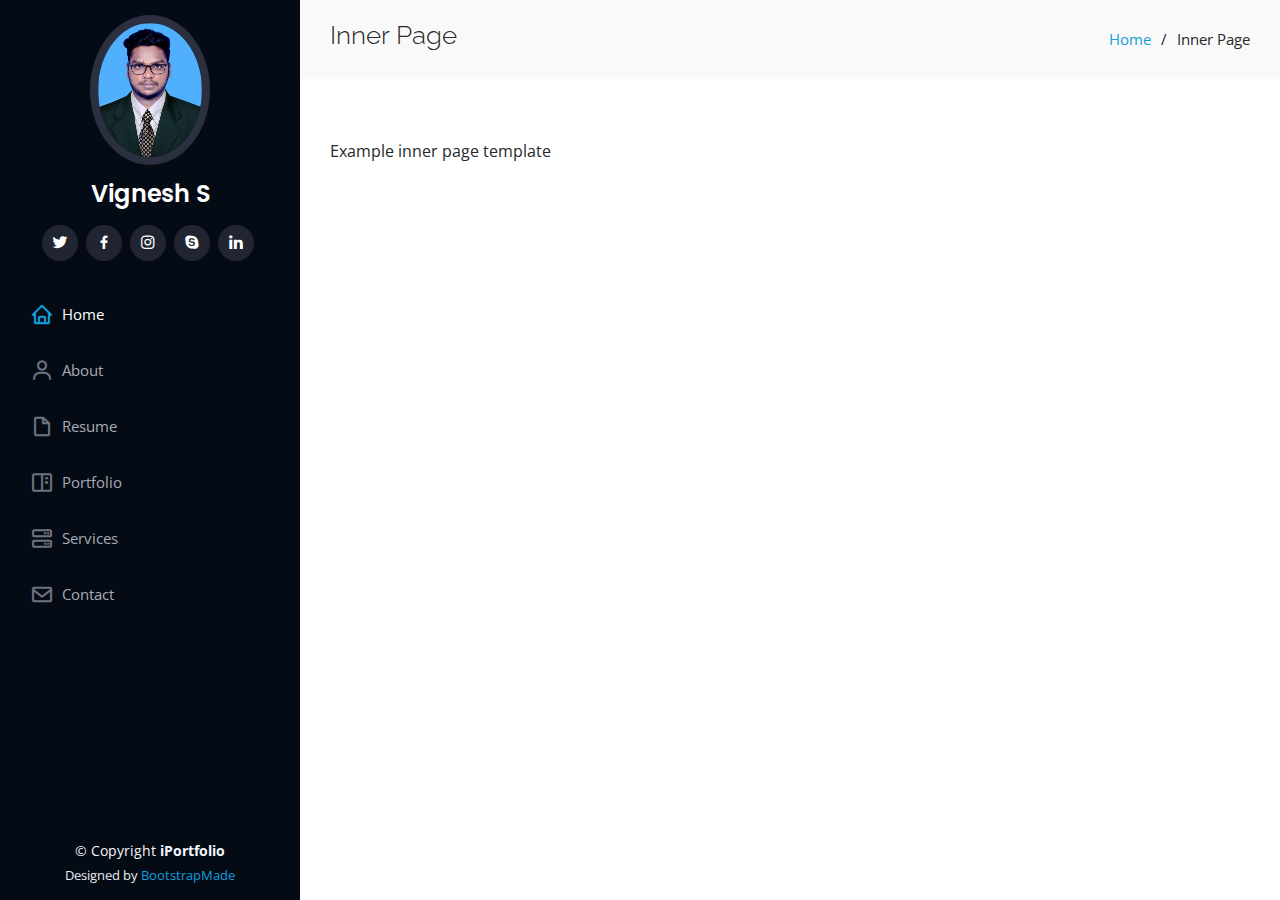
<file: iPortfolio/inner-page.html>
<!DOCTYPE html>
<html lang="en">

<head>
  <meta charset="utf-8">
  <meta content="width=device-width, initial-scale=1.0" name="viewport">

  <title>Inner Page - iPortfolio Bootstrap Template</title>
  <meta content="" name="description">
  <meta content="" name="keywords">

  <!-- Favicons -->
  <link href="assets/img/favicon.png" rel="icon">
  <link href="assets/img/apple-touch-icon.png" rel="apple-touch-icon">

  <!-- Google Fonts -->
  <link href="https://fonts.googleapis.com/css?family=Open+Sans:300,300i,400,400i,600,600i,700,700i|Raleway:300,300i,400,400i,500,500i,600,600i,700,700i|Poppins:300,300i,400,400i,500,500i,600,600i,700,700i" rel="stylesheet">

  <!-- Vendor CSS Files -->
  <link href="assets/vendor/aos/aos.css" rel="stylesheet">
  <link href="assets/vendor/bootstrap/css/bootstrap.min.css" rel="stylesheet">
  <link href="assets/vendor/bootstrap-icons/bootstrap-icons.css" rel="stylesheet">
  <link href="assets/vendor/boxicons/css/boxicons.min.css" rel="stylesheet">
  <link href="assets/vendor/glightbox/css/glightbox.min.css" rel="stylesheet">
  <link href="assets/vendor/swiper/swiper-bundle.min.css" rel="stylesheet">

  <!-- Template Main CSS File -->
  <link href="assets/css/style.css" rel="stylesheet">

  <!-- =======================================================
  * Template Name: iPortfolio
  * Updated: Sep 18 2023 with Bootstrap v5.3.2
  * Template URL: https://bootstrapmade.com/iportfolio-bootstrap-portfolio-websites-template/
  * Author: BootstrapMade.com
  * License: https://bootstrapmade.com/license/
  ======================================================== -->
</head>

<body>

  <!-- ======= Mobile nav toggle button ======= -->
  <i class="bi bi-list mobile-nav-toggle d-xl-none"></i>

  <!-- ======= Header ======= -->
  <header id="header">
    <div class="d-flex flex-column">

      <div class="profile">
        <img src="assets/img/vp.jpg" alt="" class="img-fluid rounded-circle">
        <h1 class="text-light"><a href="index.html">Vignesh S</a></h1>
        <div class="social-links mt-3 text-center">
          <a href="#" class="twitter"><i class="bx bxl-twitter"></i></a>
          <a href="#" class="facebook"><i class="bx bxl-facebook"></i></a>
          <a href="#" class="instagram"><i class="bx bxl-instagram"></i></a>
          <a href="#" class="google-plus"><i class="bx bxl-skype"></i></a>
          <a href="#" class="linkedin"><i class="bx bxl-linkedin"></i></a>
        </div>
      </div>

      <nav id="navbar" class="nav-menu navbar">
        <ul>
          <li><a href="#hero" class="nav-link scrollto active"><i class="bx bx-home"></i> <span>Home</span></a></li>
          <li><a href="#about" class="nav-link scrollto"><i class="bx bx-user"></i> <span>About</span></a></li>
          <li><a href="#resume" class="nav-link scrollto"><i class="bx bx-file-blank"></i> <span>Resume</span></a></li>
          <li><a href="#portfolio" class="nav-link scrollto"><i class="bx bx-book-content"></i> <span>Portfolio</span></a></li>
          <li><a href="#services" class="nav-link scrollto"><i class="bx bx-server"></i> <span>Services</span></a></li>
          <li><a href="#contact" class="nav-link scrollto"><i class="bx bx-envelope"></i> <span>Contact</span></a></li>
        </ul>
      </nav><!-- .nav-menu -->
    </div>
  </header><!-- End Header -->

  <main id="main">

    <!-- ======= Breadcrumbs ======= -->
    <section class="breadcrumbs">
      <div class="container">

        <div class="d-flex justify-content-between align-items-center">
          <h2>Inner Page</h2>
          <ol>
            <li><a href="index.html">Home</a></li>
            <li>Inner Page</li>
          </ol>
        </div>

      </div>
    </section><!-- End Breadcrumbs -->

    <section class="inner-page">
      <div class="container">
        <p>
          Example inner page template
        </p>
      </div>
    </section>

  </main><!-- End #main -->

  <!-- ======= Footer ======= -->
  <footer id="footer">
    <div class="container">
      <div class="copyright">
        &copy; Copyright <strong><span>iPortfolio</span></strong>
      </div>
      <div class="credits">
        <!-- All the links in the footer should remain intact. -->
        <!-- You can delete the links only if you purchased the pro version. -->
        <!-- Licensing information: https://bootstrapmade.com/license/ -->
        <!-- Purchase the pro version with working PHP/AJAX contact form: https://bootstrapmade.com/iportfolio-bootstrap-portfolio-websites-template/ -->
        Designed by <a href="https://bootstrapmade.com/">BootstrapMade</a>
      </div>
    </div>
  </footer><!-- End  Footer -->

  <a href="#" class="back-to-top d-flex align-items-center justify-content-center"><i class="bi bi-arrow-up-short"></i></a>

  <!-- Vendor JS Files -->
  <script src="assets/vendor/purecounter/purecounter_vanilla.js"></script>
  <script src="assets/vendor/aos/aos.js"></script>
  <script src="assets/vendor/bootstrap/js/bootstrap.bundle.min.js"></script>
  <script src="assets/vendor/glightbox/js/glightbox.min.js"></script>
  <script src="assets/vendor/isotope-layout/isotope.pkgd.min.js"></script>
  <script src="assets/vendor/swiper/swiper-bundle.min.js"></script>
  <script src="assets/vendor/typed.js/typed.umd.js"></script>
  <script src="assets/vendor/waypoints/noframework.waypoints.js"></script>
  <script src="assets/vendor/php-email-form/validate.js"></script>

  <!-- Template Main JS File -->
  <script src="assets/js/main.js"></script>

</body>

</html>
</file>
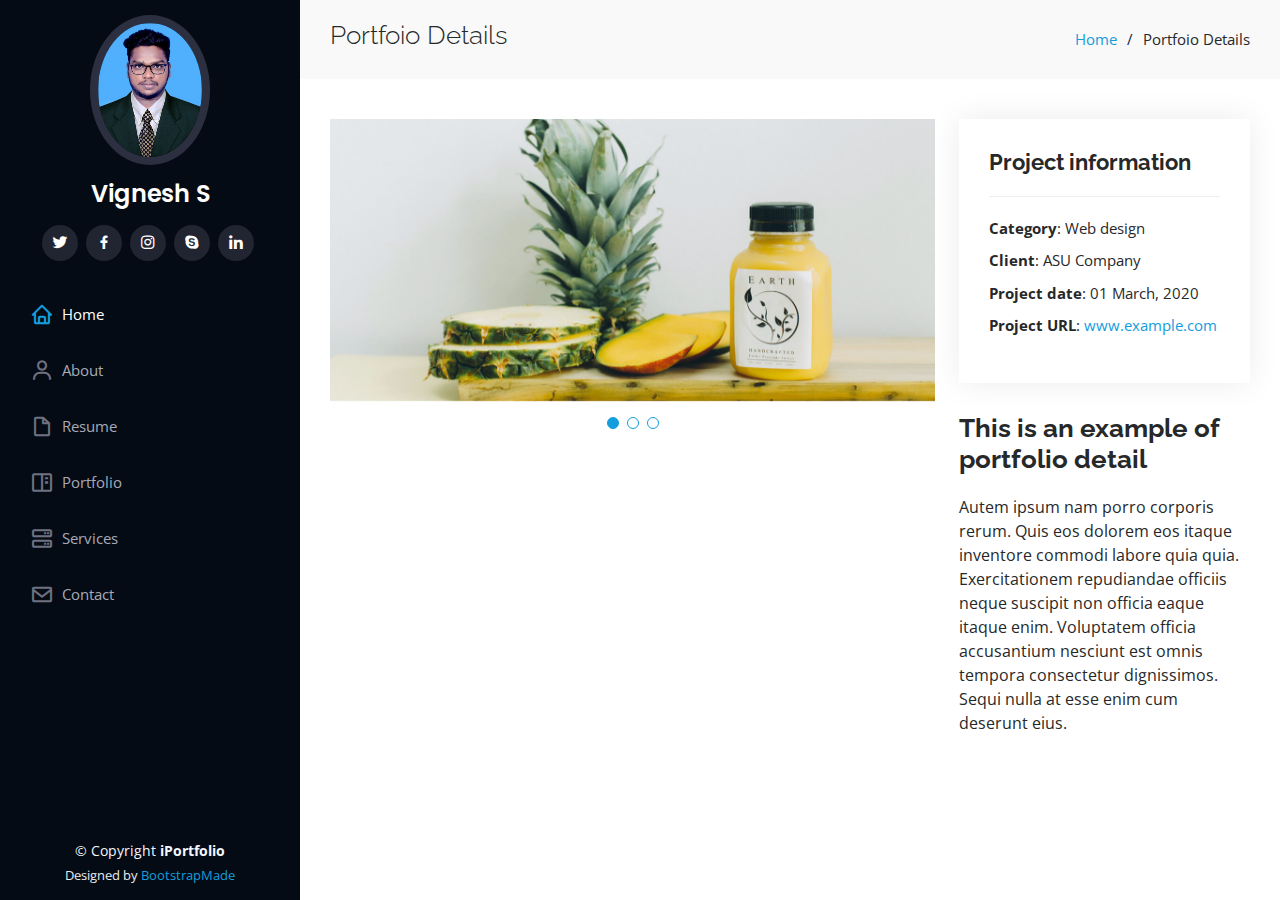
<file: iPortfolio/portfolio-details.html>
<!DOCTYPE html>
<html lang="en">

<head>
  <meta charset="utf-8">
  <meta content="width=device-width, initial-scale=1.0" name="viewport">

  <title>Portfolio Details - iPortfolio Bootstrap Template</title>
  <meta content="" name="description">
  <meta content="" name="keywords">

  <!-- Favicons -->
  <link href="assets/img/favicon.png" rel="icon">
  <link href="assets/img/apple-touch-icon.png" rel="apple-touch-icon">

  <!-- Google Fonts -->
  <link href="https://fonts.googleapis.com/css?family=Open+Sans:300,300i,400,400i,600,600i,700,700i|Raleway:300,300i,400,400i,500,500i,600,600i,700,700i|Poppins:300,300i,400,400i,500,500i,600,600i,700,700i" rel="stylesheet">

  <!-- Vendor CSS Files -->
  <link href="assets/vendor/aos/aos.css" rel="stylesheet">
  <link href="assets/vendor/bootstrap/css/bootstrap.min.css" rel="stylesheet">
  <link href="assets/vendor/bootstrap-icons/bootstrap-icons.css" rel="stylesheet">
  <link href="assets/vendor/boxicons/css/boxicons.min.css" rel="stylesheet">
  <link href="assets/vendor/glightbox/css/glightbox.min.css" rel="stylesheet">
  <link href="assets/vendor/swiper/swiper-bundle.min.css" rel="stylesheet">

  <!-- Template Main CSS File -->
  <link href="assets/css/style.css" rel="stylesheet">

  <!-- =======================================================
  * Template Name: iPortfolio
  * Updated: Sep 18 2023 with Bootstrap v5.3.2
  * Template URL: https://bootstrapmade.com/iportfolio-bootstrap-portfolio-websites-template/
  * Author: BootstrapMade.com
  * License: https://bootstrapmade.com/license/
  ======================================================== -->
</head>

<body>

  <!-- ======= Mobile nav toggle button ======= -->
  <i class="bi bi-list mobile-nav-toggle d-xl-none"></i>

  <!-- ======= Header ======= -->
  <header id="header">
    <div class="d-flex flex-column">

      <div class="profile">
        <img src="assets/img/vp.jpg" alt="" class="img-fluid rounded-circle">
        <h1 class="text-light"><a href="index.html">Vignesh S</a></h1>
        <div class="social-links mt-3 text-center">
          <a href="#" class="twitter"><i class="bx bxl-twitter"></i></a>
          <a href="#" class="facebook"><i class="bx bxl-facebook"></i></a>
          <a href="#" class="instagram"><i class="bx bxl-instagram"></i></a>
          <a href="#" class="google-plus"><i class="bx bxl-skype"></i></a>
          <a href="#" class="linkedin"><i class="bx bxl-linkedin"></i></a>
        </div>
      </div>

      <nav id="navbar" class="nav-menu navbar">
        <ul>
          <li><a href="#hero" class="nav-link scrollto active"><i class="bx bx-home"></i> <span>Home</span></a></li>
          <li><a href="#about" class="nav-link scrollto"><i class="bx bx-user"></i> <span>About</span></a></li>
          <li><a href="#resume" class="nav-link scrollto"><i class="bx bx-file-blank"></i> <span>Resume</span></a></li>
          <li><a href="#portfolio" class="nav-link scrollto"><i class="bx bx-book-content"></i> <span>Portfolio</span></a></li>
          <li><a href="#services" class="nav-link scrollto"><i class="bx bx-server"></i> <span>Services</span></a></li>
          <li><a href="#contact" class="nav-link scrollto"><i class="bx bx-envelope"></i> <span>Contact</span></a></li>
        </ul>
      </nav><!-- .nav-menu -->
    </div>
  </header><!-- End Header -->

  <main id="main">

    <!-- ======= Breadcrumbs ======= -->
    <section id="breadcrumbs" class="breadcrumbs">
      <div class="container">

        <div class="d-flex justify-content-between align-items-center">
          <h2>Portfoio Details</h2>
          <ol>
            <li><a href="index.html">Home</a></li>
            <li>Portfoio Details</li>
          </ol>
        </div>

      </div>
    </section><!-- End Breadcrumbs -->

    <!-- ======= Portfolio Details Section ======= -->
    <section id="portfolio-details" class="portfolio-details">
      <div class="container">

        <div class="row gy-4">

          <div class="col-lg-8">
            <div class="portfolio-details-slider swiper">
              <div class="swiper-wrapper align-items-center">

                <div class="swiper-slide">
                  <img src="assets/img/portfolio/portfolio-details-1.jpg" alt="">
                </div>

                <div class="swiper-slide">
                  <img src="assets/img/portfolio/portfolio-details-2.jpg" alt="">
                </div>

                <div class="swiper-slide">
                  <img src="assets/img/portfolio/portfolio-details-3.jpg" alt="">
                </div>

              </div>
              <div class="swiper-pagination"></div>
            </div>
          </div>

          <div class="col-lg-4">
            <div class="portfolio-info">
              <h3>Project information</h3>
              <ul>
                <li><strong>Category</strong>: Web design</li>
                <li><strong>Client</strong>: ASU Company</li>
                <li><strong>Project date</strong>: 01 March, 2020</li>
                <li><strong>Project URL</strong>: <a href="#">www.example.com</a></li>
              </ul>
            </div>
            <div class="portfolio-description">
              <h2>This is an example of portfolio detail</h2>
              <p>
                Autem ipsum nam porro corporis rerum. Quis eos dolorem eos itaque inventore commodi labore quia quia. Exercitationem repudiandae officiis neque suscipit non officia eaque itaque enim. Voluptatem officia accusantium nesciunt est omnis tempora consectetur dignissimos. Sequi nulla at esse enim cum deserunt eius.
              </p>
            </div>
          </div>

        </div>

      </div>
    </section><!-- End Portfolio Details Section -->

  </main><!-- End #main -->

  <!-- ======= Footer ======= -->
  <footer id="footer">
    <div class="container">
      <div class="copyright">
        &copy; Copyright <strong><span>iPortfolio</span></strong>
      </div>
      <div class="credits">
        <!-- All the links in the footer should remain intact. -->
        <!-- You can delete the links only if you purchased the pro version. -->
        <!-- Licensing information: https://bootstrapmade.com/license/ -->
        <!-- Purchase the pro version with working PHP/AJAX contact form: https://bootstrapmade.com/iportfolio-bootstrap-portfolio-websites-template/ -->
        Designed by <a href="https://bootstrapmade.com/">BootstrapMade</a>
      </div>
    </div>
  </footer><!-- End  Footer -->

  <a href="#" class="back-to-top d-flex align-items-center justify-content-center"><i class="bi bi-arrow-up-short"></i></a>

  <!-- Vendor JS Files -->
  <script src="assets/vendor/purecounter/purecounter_vanilla.js"></script>
  <script src="assets/vendor/aos/aos.js"></script>
  <script src="assets/vendor/bootstrap/js/bootstrap.bundle.min.js"></script>
  <script src="assets/vendor/glightbox/js/glightbox.min.js"></script>
  <script src="assets/vendor/isotope-layout/isotope.pkgd.min.js"></script>
  <script src="assets/vendor/swiper/swiper-bundle.min.js"></script>
  <script src="assets/vendor/typed.js/typed.umd.js"></script>
  <script src="assets/vendor/waypoints/noframework.waypoints.js"></script>
  <script src="assets/vendor/php-email-form/validate.js"></script>

  <!-- Template Main JS File -->
  <script src="assets/js/main.js"></script>

</body>

</html>
</file>
<file: iPortfolio/assets/css/style.css>
/**
* Template Name: iPortfolio
* Updated: Sep 18 2023 with Bootstrap v5.3.2
* Template URL: https://bootstrapmade.com/iportfolio-bootstrap-portfolio-websites-template/
* Author: BootstrapMade.com
* License: https://bootstrapmade.com/license/
*/

/*--------------------------------------------------------------
# General
--------------------------------------------------------------*/
body {
  font-family: "Open Sans", sans-serif;
  color: #272829;
}

a {
  color: #149ddd;
  text-decoration: none;
}

a:hover {
  color: #37b3ed;
  text-decoration: none;
}

h1,
h2,
h3,
h4,
h5,
h6 {
  font-family: "Raleway", sans-serif;
}

/*--------------------------------------------------------------
# Back to top button
--------------------------------------------------------------*/
.back-to-top {
  position: fixed;
  visibility: hidden;
  opacity: 0;
  right: 15px;
  bottom: 15px;
  z-index: 996;
  background: #149ddd;
  width: 40px;
  height: 40px;
  border-radius: 50px;
  transition: all 0.4s;
}

.back-to-top i {
  font-size: 28px;
  color: #fff;
  line-height: 0;
}

.back-to-top:hover {
  background: #2eafec;
  color: #fff;
}

.back-to-top.active {
  visibility: visible;
  opacity: 1;
}

/*--------------------------------------------------------------
# Header
--------------------------------------------------------------*/
#header {
  position: fixed;
  top: 0;
  left: 0;
  bottom: 0;
  width: 300px;
  transition: all ease-in-out 0.5s;
  z-index: 9997;
  transition: all 0.5s;
  padding: 0 15px;
  background: #040b14;
  overflow-y: auto;
}

#header .profile img {
  margin: 15px auto;
  display: block;
  width: 120px;
  border: 8px solid #2c2f3f;
}

#header .profile h1 {
  font-size: 24px;
  margin: 0;
  padding: 0;
  font-weight: 600;
  -moz-text-align-last: center;
  text-align-last: center;
  font-family: "Poppins", sans-serif;
}

#header .profile h1 a,
#header .profile h1 a:hover {
  color: #fff;
  text-decoration: none;
}

#header .profile .social-links a {
  font-size: 18px;
  display: inline-block;
  background: #212431;
  color: #fff;
  line-height: 1;
  padding: 8px 0;
  margin-right: 4px;
  border-radius: 50%;
  text-align: center;
  width: 36px;
  height: 36px;
  transition: 0.3s;
}

#header .profile .social-links a:hover {
  background: #149ddd;
  color: #fff;
  text-decoration: none;
}

#main {
  margin-left: 300px;
}

.container,
.container-fluid {
  padding-left: 30px;
  padding-right: 30px;
}

@media (max-width: 1199px) {
  #header {
    left: -300px;
  }

  #main {
    margin-left: 0;
  }

  .container,
  .container-fluid {
    padding-left: 12px;
    padding-right: 12px;
  }
}

/*--------------------------------------------------------------
# Navigation Menu
--------------------------------------------------------------*/
/* Desktop Navigation */
.nav-menu {
  padding: 30px 0 0 0;
}

.nav-menu * {
  margin: 0;
  padding: 0;
  list-style: none;
}

.nav-menu>ul>li {
  position: relative;
  white-space: nowrap;
}

.nav-menu a,
.nav-menu a:focus {
  display: flex;
  align-items: center;
  color: #a8a9b4;
  padding: 12px 15px;
  margin-bottom: 8px;
  transition: 0.3s;
  font-size: 15px;
}

.nav-menu a i,
.nav-menu a:focus i {
  font-size: 24px;
  padding-right: 8px;
  color: #6f7180;
}

.nav-menu a:hover,
.nav-menu .active,
.nav-menu .active:focus,
.nav-menu li:hover>a {
  text-decoration: none;
  color: #fff;
}

.nav-menu a:hover i,
.nav-menu .active i,
.nav-menu .active:focus i,
.nav-menu li:hover>a i {
  color: #149ddd;
}

/* Mobile Navigation */
.mobile-nav-toggle {
  position: fixed;
  right: 15px;
  top: 15px;
  z-index: 9998;
  border: 0;
  font-size: 24px;
  transition: all 0.4s;
  outline: none !important;
  background-color: #149ddd;
  color: #fff;
  width: 40px;
  height: 40px;
  display: inline-flex;
  align-items: center;
  justify-content: center;
  line-height: 0;
  border-radius: 50px;
  cursor: pointer;
}

.mobile-nav-active {
  overflow: hidden;
}

.mobile-nav-active #header {
  left: 0;
}

/*--------------------------------------------------------------
# Hero Section
--------------------------------------------------------------*/
#hero {
  width: 100%;
  height: 100vh;
  background: url("../img/vi.jpeg") top center;
  background-size: cover;
}

#hero:before {
  content: "";
  background: rgba(5, 13, 24, 0.3);
  position: absolute;
  bottom: 0;
  top: 0;
  left: 0;
  right: 0;
  z-index: 1;
}

#hero .hero-container {
  position: relative;
  z-index: 2;
  min-width: 300px;
}

#hero h1 {
  margin: 0 0 10px 0;
  font-size: 64px;
  font-weight: 700;
  line-height: 56px;
  color: #fff;
}

#hero p {
  color: #fff;
  margin-bottom: 50px;
  font-size: 26px;
  font-family: "Poppins", sans-serif;
}

#hero p span {
  color: #fff;
  padding-bottom: 4px;
  letter-spacing: 1px;
  border-bottom: 3px solid #149ddd;
}

@media (min-width: 1024px) {
  #hero {
    background-attachment: fixed;
  }
}

@media (max-width: 768px) {
  #hero h1 {
    font-size: 28px;
    line-height: 36px;
  }

  #hero h2 {
    font-size: 18px;
    line-height: 24px;
    margin-bottom: 30px;
  }
}

/*--------------------------------------------------------------
# Sections General
--------------------------------------------------------------*/
section {
  padding: 60px 0;
  overflow: hidden;
}

.section-bg {
  background: #f5f8fd;
}

.section-title {
  padding-bottom: 30px;
}

.section-title h2 {
  font-size: 32px;
  font-weight: bold;
  margin-bottom: 20px;
  padding-bottom: 20px;
  position: relative;
  color: #173b6c;
}

.section-title h2::after {
  content: "";
  position: absolute;
  display: block;
  width: 50px;
  height: 3px;
  background: #149ddd;
  bottom: 0;
  left: 0;
}

.section-title p {
  margin-bottom: 0;
}

/*--------------------------------------------------------------
# About
--------------------------------------------------------------*/
.about .content h3 {
  font-weight: 700;
  font-size: 26px;
  color: #173b6c;
}

.about .content ul {
  list-style: none;
  padding: 0;
}

.about .content ul li {
  margin-bottom: 20px;
  display: flex;
  align-items: center;
}

.about .content ul strong {
  margin-right: 10px;
}

.about .content ul i {
  font-size: 16px;
  margin-right: 5px;
  color: #149ddd;
  line-height: 0;
}

.about .content p:last-child {
  margin-bottom: 0;
}

/*--------------------------------------------------------------
# Facts
--------------------------------------------------------------*/
.facts {
  padding-bottom: 30px;
}

.facts .count-box {
  padding: 30px;
  width: 100%;
}

.facts .count-box i {
  display: block;
  font-size: 44px;
  color: #149ddd;
  float: left;
  line-height: 0;
}

.facts .count-box span {
  font-size: 48px;
  line-height: 40px;
  display: block;
  font-weight: 700;
  color: #050d18;
  margin-left: 60px;
}

.facts .count-box p {
  padding: 15px 0 0 0;
  margin: 0 0 0 60px;
  font-family: "Raleway", sans-serif;
  font-size: 14px;
  color: #122f57;
}

.facts .count-box a {
  font-weight: 600;
  display: block;
  margin-top: 20px;
  color: #122f57;
  font-size: 15px;
  font-family: "Poppins", sans-serif;
  transition: ease-in-out 0.3s;
}

.facts .count-box a:hover {
  color: #1f5297;
}

/*--------------------------------------------------------------
# Akills
--------------------------------------------------------------*/
.skills .progress {
  height: 60px;
  display: block;
  background: none;
  border-radius: 0;
}

.skills .progress .skill {
  padding: 0;
  margin: 0 0 6px 0;
  text-transform: uppercase;
  display: block;
  font-weight: 600;
  font-family: "Poppins", sans-serif;
  color: #050d18;
}

.skills .progress .skill .val {
  float: right;
  font-style: normal;
}

.skills .progress-bar-wrap {
  background: #dce8f8;
  height: 10px;
}

.skills .progress-bar {
  width: 1px;
  height: 10px;
  transition: 0.9s;
  background-color: #149ddd;
}

/*--------------------------------------------------------------
# Resume
--------------------------------------------------------------*/
.resume .resume-title {
  font-size: 26px;
  font-weight: 700;
  margin-top: 20px;
  margin-bottom: 20px;
  color: #050d18;
}

.resume .resume-item {
  padding: 0 0 20px 20px;
  margin-top: -2px;
  border-left: 2px solid #1f5297;
  position: relative;
}

.resume .resume-item h4 {
  line-height: 18px;
  font-size: 18px;
  font-weight: 600;
  text-transform: uppercase;
  font-family: "Poppins", sans-serif;
  color: #050d18;
  margin-bottom: 10px;
}

.resume .resume-item h5 {
  font-size: 16px;
  background: #e4edf9;
  padding: 5px 15px;
  display: inline-block;
  font-weight: 600;
  margin-bottom: 10px;
}

.resume .resume-item ul {
  padding-left: 20px;
}

.resume .resume-item ul li {
  padding-bottom: 10px;
}

.resume .resume-item:last-child {
  padding-bottom: 0;
}

.resume .resume-item::before {
  content: "";
  position: absolute;
  width: 16px;
  height: 16px;
  border-radius: 50px;
  left: -9px;
  top: 0;
  background: #fff;
  border: 2px solid #1f5297;
}

/*--------------------------------------------------------------
# Portfolio
--------------------------------------------------------------*/
.portfolio .portfolio-item {
  margin-bottom: 30px;
}

.portfolio #portfolio-flters {
  padding: 0;
  margin: 0 auto 35px auto;
  list-style: none;
  text-align: center;
  background: #fff;
  border-radius: 50px;
  padding: 2px 15px;
}

.portfolio #portfolio-flters li {
  cursor: pointer;
  display: inline-block;
  padding: 10px 15px 8px 15px;
  font-size: 14px;
  font-weight: 600;
  line-height: 1;
  text-transform: uppercase;
  color: #272829;
  margin-bottom: 5px;
  transition: all 0.3s ease-in-out;
}

.portfolio #portfolio-flters li:hover,
.portfolio #portfolio-flters li.filter-active {
  color: #149ddd;
}

.portfolio #portfolio-flters li:last-child {
  margin-right: 0;
}

.portfolio .portfolio-wrap {
  transition: 0.3s;
  position: relative;
  overflow: hidden;
  z-index: 1;
}

.portfolio .portfolio-wrap::before {
  content: "";
  background: rgba(255, 255, 255, 0.5);
  position: absolute;
  left: 0;
  right: 0;
  top: 0;
  bottom: 0;
  transition: all ease-in-out 0.3s;
  z-index: 2;
  opacity: 0;
}

.portfolio .portfolio-wrap .portfolio-links {
  opacity: 1;
  left: 0;
  right: 0;
  bottom: -60px;
  z-index: 3;
  position: absolute;
  transition: all ease-in-out 0.3s;
  display: flex;
  justify-content: center;
}

.portfolio .portfolio-wrap .portfolio-links a {
  color: #fff;
  font-size: 28px;
  text-align: center;
  background: rgba(20, 157, 221, 0.75);
  transition: 0.3s;
  width: 50%;
}

.portfolio .portfolio-wrap .portfolio-links a:hover {
  background: rgba(20, 157, 221, 0.95);
}

.portfolio .portfolio-wrap .portfolio-links a+a {
  border-left: 1px solid #37b3ed;
}

.portfolio .portfolio-wrap:hover::before {
  top: 0;
  left: 0;
  right: 0;
  bottom: 0;
  opacity: 1;
}

.portfolio .portfolio-wrap:hover .portfolio-links {
  opacity: 1;
  bottom: 0;
}

/*--------------------------------------------------------------
# Portfolio Details
--------------------------------------------------------------*/
.portfolio-details {
  padding-top: 40px;
}

.portfolio-details .portfolio-details-slider img {
  width: 100%;
}

.portfolio-details .portfolio-details-slider .swiper-pagination {
  margin-top: 20px;
  position: relative;
}

.portfolio-details .portfolio-details-slider .swiper-pagination .swiper-pagination-bullet {
  width: 12px;
  height: 12px;
  background-color: #fff;
  opacity: 1;
  border: 1px solid #149ddd;
}

.portfolio-details .portfolio-details-slider .swiper-pagination .swiper-pagination-bullet-active {
  background-color: #149ddd;
}

.portfolio-details .portfolio-info {
  padding: 30px;
  box-shadow: 0px 0 30px rgba(5, 13, 24, 0.08);
}

.portfolio-details .portfolio-info h3 {
  font-size: 22px;
  font-weight: 700;
  margin-bottom: 20px;
  padding-bottom: 20px;
  border-bottom: 1px solid #eee;
}

.portfolio-details .portfolio-info ul {
  list-style: none;
  padding: 0;
  font-size: 15px;
}

.portfolio-details .portfolio-info ul li+li {
  margin-top: 10px;
}

.portfolio-details .portfolio-description {
  padding-top: 30px;
}

.portfolio-details .portfolio-description h2 {
  font-size: 26px;
  font-weight: 700;
  margin-bottom: 20px;
}

.portfolio-details .portfolio-description p {
  padding: 0;
}

/*--------------------------------------------------------------
# Services
--------------------------------------------------------------*/
.services .icon-box {
  margin-bottom: 20px;
}

.services .icon {
  float: left;
  display: flex;
  align-items: center;
  justify-content: center;
  width: 54px;
  height: 54px;
  background: #149ddd;
  border-radius: 50%;
  transition: 0.5s;
  border: 1px solid #149ddd;
}

.services .icon i {
  color: #fff;
  font-size: 24px;
  line-height: 0;
}

.services .icon-box:hover .icon {
  background: #fff;
}

.services .icon-box:hover .icon i {
  color: #149ddd;
}

.services .title {
  margin-left: 80px;
  font-weight: 700;
  margin-bottom: 15px;
  font-size: 18px;
}

.services .title a {
  color: #343a40;
}

.services .title a:hover {
  color: #149ddd;
}

.services .description {
  margin-left: 80px;
  line-height: 24px;
  font-size: 14px;
}

/*--------------------------------------------------------------
# Testimonials
--------------------------------------------------------------*/
.testimonials .testimonials-carousel,
.testimonials .testimonials-slider {
  overflow: hidden;
}

.testimonials .testimonial-item {
  box-sizing: content-box;
  text-align: center;
  min-height: 320px;
}

.testimonials .testimonial-item .testimonial-img {
  width: 90px;
  border-radius: 50%;
  margin: 0 auto;
}

.testimonials .testimonial-item h3 {
  font-size: 18px;
  font-weight: bold;
  margin: 10px 0 5px 0;
  color: #111;
}

.testimonials .testimonial-item h4 {
  font-size: 14px;
  color: #999;
  margin: 0;
}

.testimonials .testimonial-item .quote-icon-left,
.testimonials .testimonial-item .quote-icon-right {
  color: #c3e8fa;
  font-size: 26px;
}

.testimonials .testimonial-item .quote-icon-left {
  display: inline-block;
  left: -5px;
  position: relative;
}

.testimonials .testimonial-item .quote-icon-right {
  display: inline-block;
  right: -5px;
  position: relative;
  top: 10px;
}

.testimonials .testimonial-item p {
  font-style: italic;
  margin: 0 15px 15px 15px;
  padding: 20px;
  background: #fff;
  position: relative;
  margin-bottom: 35px;
  border-radius: 6px;
  box-shadow: 0px 2px 15px rgba(0, 0, 0, 0.1);
}

.testimonials .testimonial-item p::after {
  content: "";
  width: 0;
  height: 0;
  border-top: 20px solid #fff;
  border-right: 20px solid transparent;
  border-left: 20px solid transparent;
  position: absolute;
  bottom: -20px;
  left: calc(50% - 20px);
}

.testimonials .swiper-pagination {
  margin-top: 20px;
  position: relative;
}

.testimonials .swiper-pagination .swiper-pagination-bullet {
  width: 12px;
  height: 12px;
  background-color: #fff;
  opacity: 1;
  border: 1px solid #149ddd;
}

.testimonials .swiper-pagination .swiper-pagination-bullet-active {
  background-color: #149ddd;
}

/*--------------------------------------------------------------
# Contact
--------------------------------------------------------------*/
.contact {
  padding-bottom: 130px;
}

.contact .info {
  padding: 30px;
  background: #fff;
  width: 100%;
  box-shadow: 0 0 24px 0 rgba(0, 0, 0, 0.12);
}

.contact .info i {
  font-size: 20px;
  color: #149ddd;
  float: left;
  width: 44px;
  height: 44px;
  background: #dff3fc;
  display: flex;
  justify-content: center;
  align-items: center;
  border-radius: 50px;
  transition: all 0.3s ease-in-out;
}

.contact .info h4 {
  padding: 0 0 0 60px;
  font-size: 22px;
  font-weight: 600;
  margin-bottom: 5px;
  color: #050d18;
}

.contact .info p {
  padding: 0 0 10px 60px;
  margin-bottom: 20px;
  font-size: 14px;
  color: #173b6c;
}

.contact .info .email p {
  padding-top: 5px;
}

.contact .info .social-links {
  padding-left: 60px;
}

.contact .info .social-links a {
  font-size: 18px;
  display: inline-block;
  background: #333;
  color: #fff;
  line-height: 1;
  padding: 8px 0;
  border-radius: 50%;
  text-align: center;
  width: 36px;
  height: 36px;
  transition: 0.3s;
  margin-right: 10px;
}

.contact .info .social-links a:hover {
  background: #149ddd;
  color: #fff;
}

.contact .info .email:hover i,
.contact .info .address:hover i,
.contact .info .phone:hover i {
  background: #149ddd;
  color: #fff;
}

.contact .php-email-form {
  width: 100%;
  padding: 30px;
  background: #fff;
  box-shadow: 0 0 24px 0 rgba(0, 0, 0, 0.12);
}

.contact .php-email-form .form-group {
  padding-bottom: 8px;
}

.contact .php-email-form .validate {
  display: none;
  color: red;
  margin: 0 0 15px 0;
  font-weight: 400;
  font-size: 13px;
}

.contact .php-email-form .error-message {
  display: none;
  color: #fff;
  background: #ed3c0d;
  text-align: left;
  padding: 15px;
  font-weight: 600;
}

.contact .php-email-form .error-message br+br {
  margin-top: 25px;
}

.contact .php-email-form .sent-message {
  display: none;
  color: #fff;
  background: #18d26e;
  text-align: center;
  padding: 15px;
  font-weight: 600;
}

.contact .php-email-form .loading {
  display: none;
  background: #fff;
  text-align: center;
  padding: 15px;
}

.contact .php-email-form .loading:before {
  content: "";
  display: inline-block;
  border-radius: 50%;
  width: 24px;
  height: 24px;
  margin: 0 10px -6px 0;
  border: 3px solid #18d26e;
  border-top-color: #eee;
  animation: animate-loading 1s linear infinite;
}

.contact .php-email-form .form-group {
  margin-bottom: 15px;
}

.contact .php-email-form label {
  padding-bottom: 8px;
}

.contact .php-email-form input,
.contact .php-email-form textarea {
  border-radius: 0;
  box-shadow: none;
  font-size: 14px;
}

.contact .php-email-form input {
  height: 44px;
}

.contact .php-email-form textarea {
  padding: 10px 15px;
}

.contact .php-email-form button[type=submit] {
  background: #149ddd;
  border: 0;
  padding: 10px 24px;
  color: #fff;
  transition: 0.4s;
  border-radius: 4px;
}

.contact .php-email-form button[type=submit]:hover {
  background: #37b3ed;
}

@keyframes animate-loading {
  0% {
    transform: rotate(0deg);
  }

  100% {
    transform: rotate(360deg);
  }
}

/*--------------------------------------------------------------
# Breadcrumbs
--------------------------------------------------------------*/
.breadcrumbs {
  padding: 20px 0;
  background: #f9f9f9;
}

.breadcrumbs h2 {
  font-size: 26px;
  font-weight: 300;
}

.breadcrumbs ol {
  display: flex;
  flex-wrap: wrap;
  list-style: none;
  padding: 0;
  margin: 0;
  font-size: 15px;
}

.breadcrumbs ol li+li {
  padding-left: 10px;
}

.breadcrumbs ol li+li::before {
  display: inline-block;
  padding-right: 10px;
  color: #0e2442;
  content: "/";
}

@media (max-width: 768px) {
  .breadcrumbs .d-flex {
    display: block !important;
  }

  .breadcrumbs ol {
    display: block;
  }

  .breadcrumbs ol li {
    display: inline-block;
  }
}

/*--------------------------------------------------------------
# Footer
--------------------------------------------------------------*/
#footer {
  padding: 15px;
  color: #f4f6fd;
  font-size: 14px;
  position: fixed;
  left: 0;
  bottom: 0;
  width: 300px;
  z-index: 9999;
  background: #040b14;
}

#footer .copyright {
  text-align: center;
}

#footer .credits {
  padding-top: 5px;
  text-align: center;
  font-size: 13px;
  color: #eaebf0;
}

@media (max-width: 1199px) {
  #footer {
    position: static;
    width: auto;
    padding-right: 20px 15px;
  }
}
</file>
